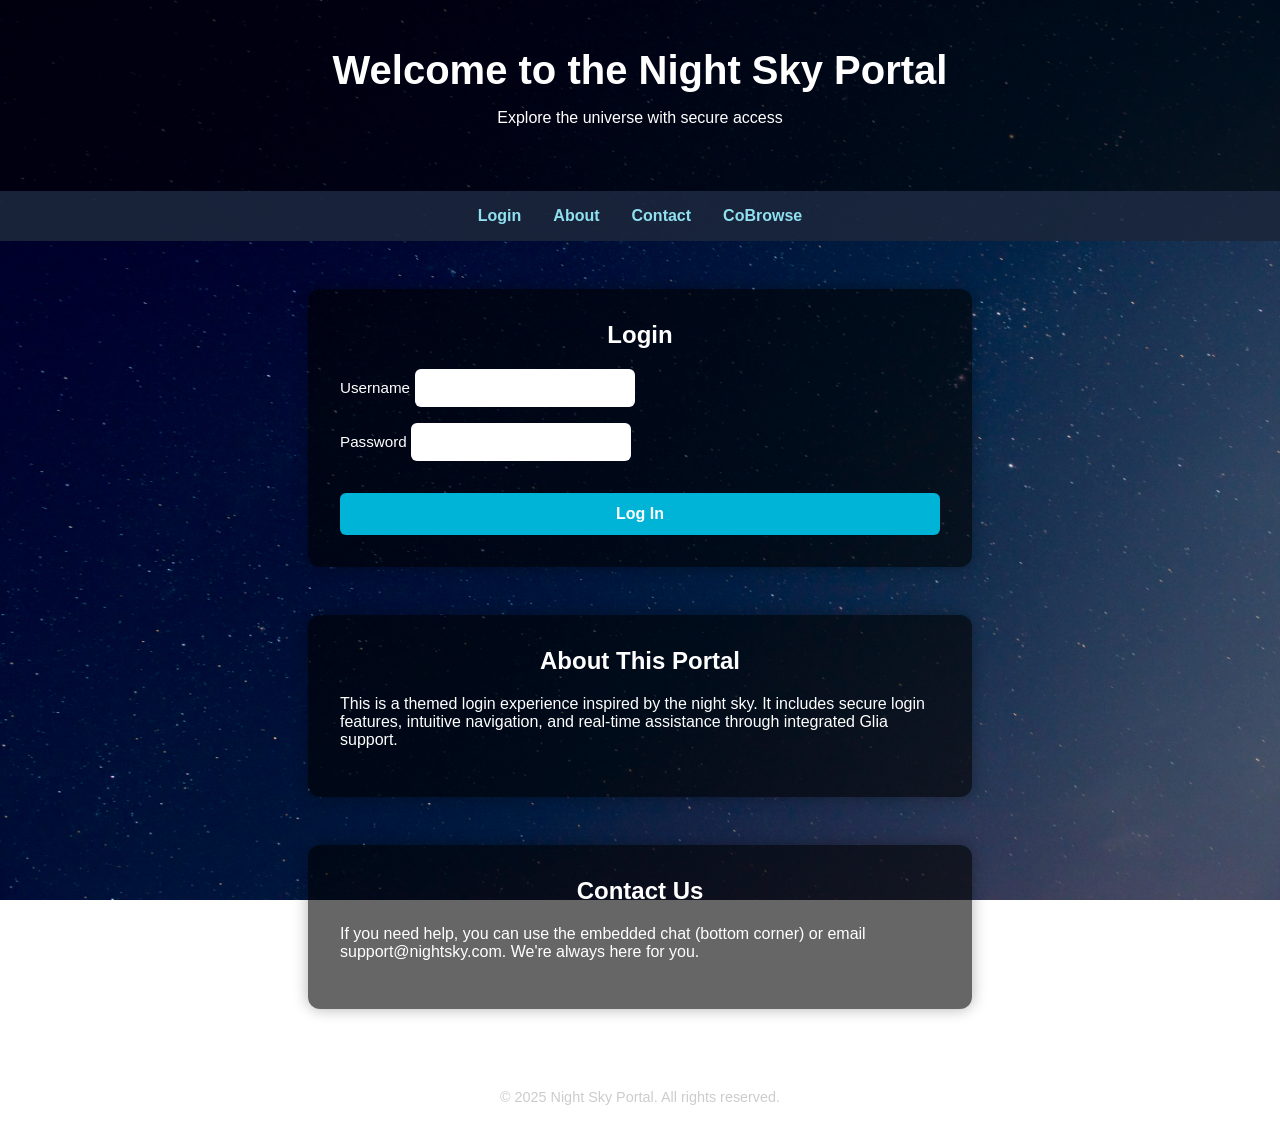
<file: index.html>
<!DOCTYPE html>
<html lang="en">
<head>
  <meta charset="UTF-8" />
  <meta name="viewport" content="width=device-width, initial-scale=1.0" />
  <title>Night Sky Portal</title>
  <script async src="https://api.glia.com/salemove_integration.js"></script>
  <style>
    body {
      margin: 0;
      font-family: 'Segoe UI', Tahoma, Geneva, Verdana, sans-serif;
      background: url('https://andresk86.github.io/testsite/16414.jpg') no-repeat center center fixed;
      background-size: cover;
      color: #ffffff;
      scroll-behavior: smooth;
    }

    header {
      text-align: center;
      padding: 3rem 1rem;
      background-color: rgba(0, 0, 0, 0.6);
    }

    header h1 {
      margin: 0;
      font-size: 2.5rem;
    }

    nav {
      display: flex;
      justify-content: center;
      gap: 2rem;
      background-color: rgba(27, 38, 59, 0.9);
      padding: 1rem 0;
    }

    nav a {
      color: #90e0ef;
      text-decoration: none;
      font-weight: 600;
    }

    nav a:hover {
      text-decoration: underline;
    }

    .section {
      max-width: 600px;
      margin: 3rem auto;
      padding: 2rem;
      background-color: rgba(0, 0, 0, 0.6);
      border-radius: 12px;
      box-shadow: 0 0 15px rgba(0, 0, 0, 0.3);
    }

    .section h2 {
      margin-top: 0;
      text-align: center;
    }

    .login-form {
      display: flex;
      flex-direction: column;
      gap: 1rem;
    }

    .login-form label {
      font-size: 0.95rem;
      margin-bottom: 0.25rem;
    }

    .login-form input {
      padding: 10px;
      border: none;
      border-radius: 6px;
      font-size: 1rem;
    }

    .login-form button {
      margin-top: 1rem;
      padding: 12px;
      background-color: #00b4d8;
      color: white;
      font-size: 1rem;
      font-weight: bold;
      border: none;
      border-radius: 6px;
      cursor: pointer;
    }

    .login-form button:hover {
      background-color: #0077b6;
    }

    footer {
      text-align: center;
      padding: 2rem;
      font-size: 0.9rem;
      color: #ccc;
    }
  </style>
</head>
<body>

<header>
  <h1>Welcome to the Night Sky Portal</h1>
  <p>Explore the universe with secure access</p>
</header>

<nav>
  <a href="#login">Login</a>
  <a href="#about">About</a>
  <a href="#contact">Contact</a>
  <a href="javascript:void(0);" id="visualizer-link" style="color: #90e0ef; font-weight: 600;">CoBrowse</a>
</nav>

<section id="login" class="section">
  <h2>Login</h2>
  <form class="login-form">
    <div>
      <label for="username">Username</label>
      <input type="text" id="username" name="username" required />
    </div>
    <div>
      <label for="password">Password</label>
      <input type="password" id="password" name="password" required />
    </div>
    <button type="submit">Log In</button>
  </form>
</section>

<section id="about" class="section">
  <h2>About This Portal</h2>
  <p>This is a themed login experience inspired by the night sky. It includes secure login features, intuitive navigation, and real-time assistance through integrated Glia support.</p>
</section>

<section id="contact" class="section">
  <h2>Contact Us</h2>
  <p>If you need help, you can use the embedded chat (bottom corner) or email support@nightsky.com. We're always here for you.</p>
</section>

<footer>
  &copy; 2025 Night Sky Portal. All rights reserved.
</footer>

<script>
  function showVisitorCode() {
    if (!document.querySelector('sm-visitor-code')) {
      const code = document.createElement('sm-visitor-code');
      document.body.appendChild(code);
    }
  }

  document
    .getElementById('visualizer-link')
    .addEventListener('click', showVisitorCode);
</script>

</body>
</html>
</file>
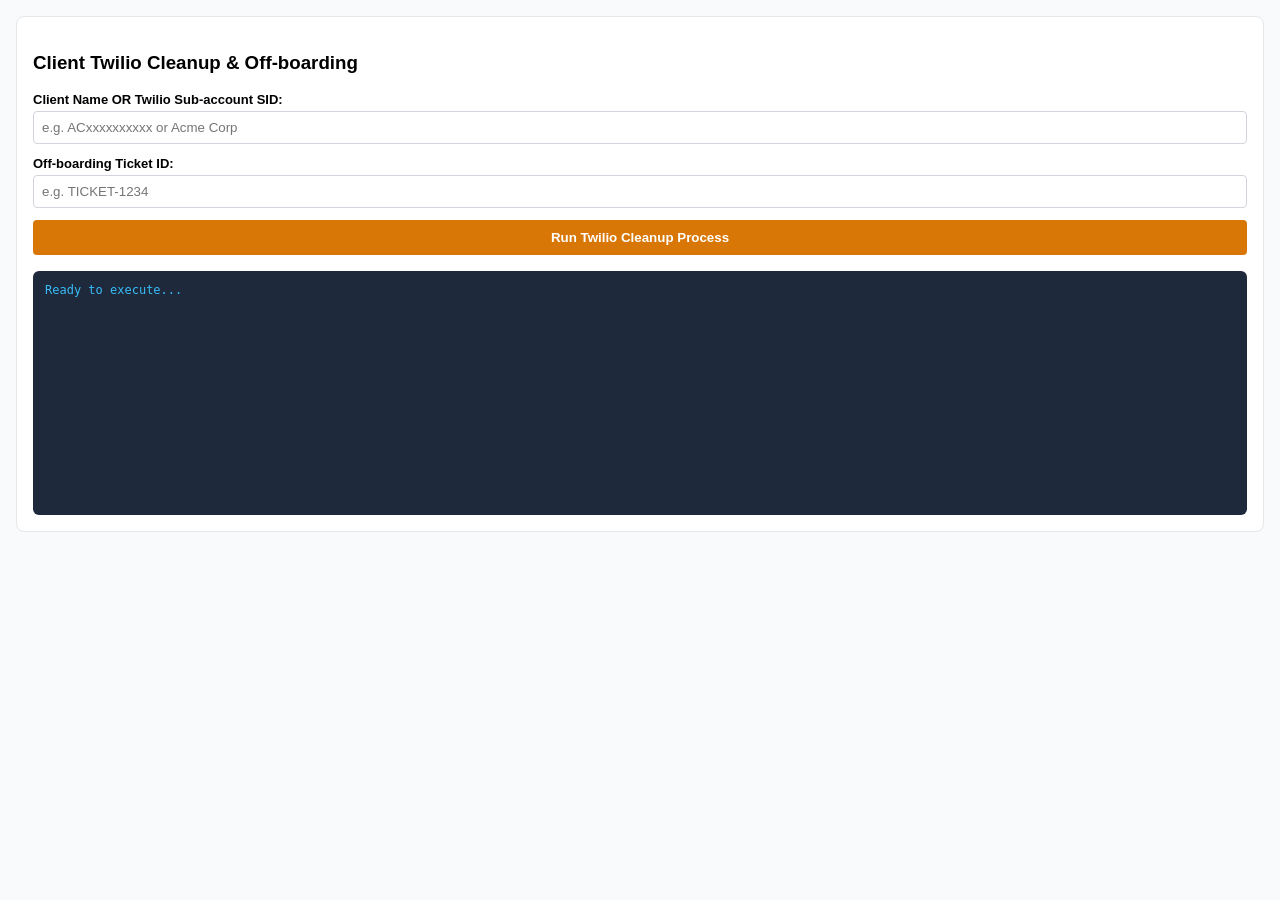
<file: autothon.html>
<!DOCTYPE html>
<html lang="en">
<head>
  <meta charset="UTF-8">
  <title>Twilio Off-boarding Cleanup</title>
  <style>
    body { font-family: -apple-system, BlinkMacSystemFont, "Segoe UI", Roboto, sans-serif; padding: 16px; margin: 0; background: #f9fafb; }
    .card { background: #fff; padding: 16px; border-radius: 8px; border: 1px solid #e5e7eb; }
    .form-group { margin-bottom: 12px; }
    label { display: block; font-weight: 600; margin-bottom: 4px; font-size: 13px; }
    input { width: 100%; padding: 8px; border: 1px solid #d1d5db; border-radius: 4px; box-sizing: border-box; }
    button { background: #d97706; color: white; border: none; padding: 10px 16px; border-radius: 4px; cursor: pointer; font-weight: bold; width: 100%; }
    button:hover { background: #b45309; }
    #logOutput { margin-top: 16px; background: #1e293b; color: #38bdf8; font-family: monospace; padding: 12px; border-radius: 6px; height: 220px; overflow-y: auto; font-size: 12px; }
  </style>
</head>
<body>

<div class="card">
  <h3>Client Twilio Cleanup & Off-boarding</h3>
  
  <div class="form-group">
    <label for="identifier">Client Name OR Twilio Sub-account SID:</label>
    <input type="text" id="identifier" placeholder="e.g. ACxxxxxxxxxx or Acme Corp">
  </div>

  <div class="form-group">
    <label for="ticketId">Off-boarding Ticket ID:</label>
    <input type="text" id="ticketId" placeholder="e.g. TICKET-1234">
  </div>

  <button onclick="startCleanup()">Run Twilio Cleanup Process</button>

  <div id="logOutput">Ready to execute...</div>
</div>

<script>
  function log(msg) {
    const output = document.getElementById('logOutput');
    output.innerText += `\n[${new Date().toLocaleTimeString()}] ${msg}`;
    output.scrollTop = output.scrollHeight;
  }

  async function startCleanup() {
    const identifier = document.getElementById('identifier').value.trim();
    const ticketId = document.getElementById('ticketId').value.trim();

    if (!identifier) {
      alert("Please enter a Client Name or Account SID.");
      return;
    }

    log(`Initiating cleanup for: ${identifier}...`);

    try {
      // POST request to your secure Glia Function / Middleware API endpoint
      const response = await fetch('https://your-backend-proxy.example.com/api/twilio-cleanup', {
        method: 'POST',
        headers: { 'Content-Type': 'application/json' },
        body: JSON.stringify({ identifier, ticketId })
      });

      const result = await response.json();

      if (!response.ok) {
        log(`[ERROR] ${result.message}`);
        return;
      }

      result.logs.forEach(entry => log(entry));
      log("Cleanup run finished. Check ticket history for audited logs.");

    } catch (err) {
      log(`[FATAL] Network or proxy error: ${err.message}`);
    }
  }
</script>
</body>
</html>
</file>
